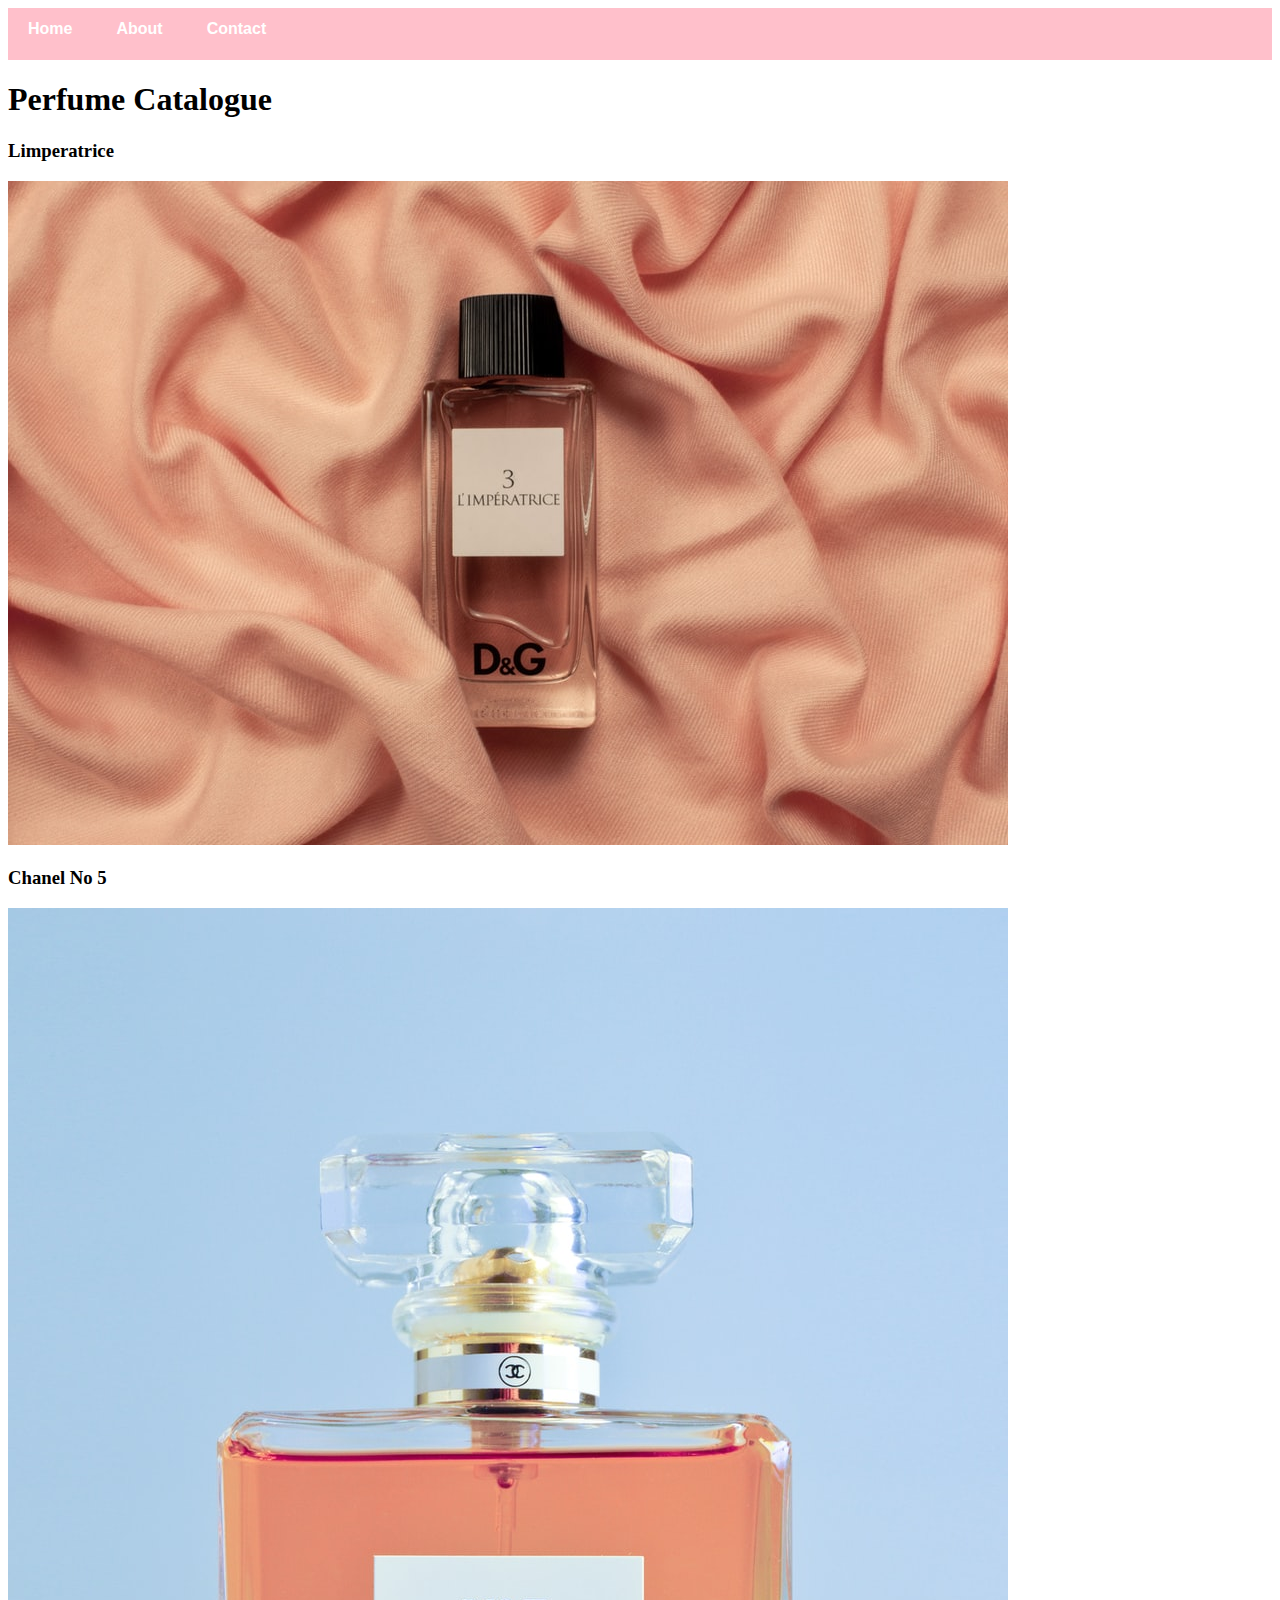
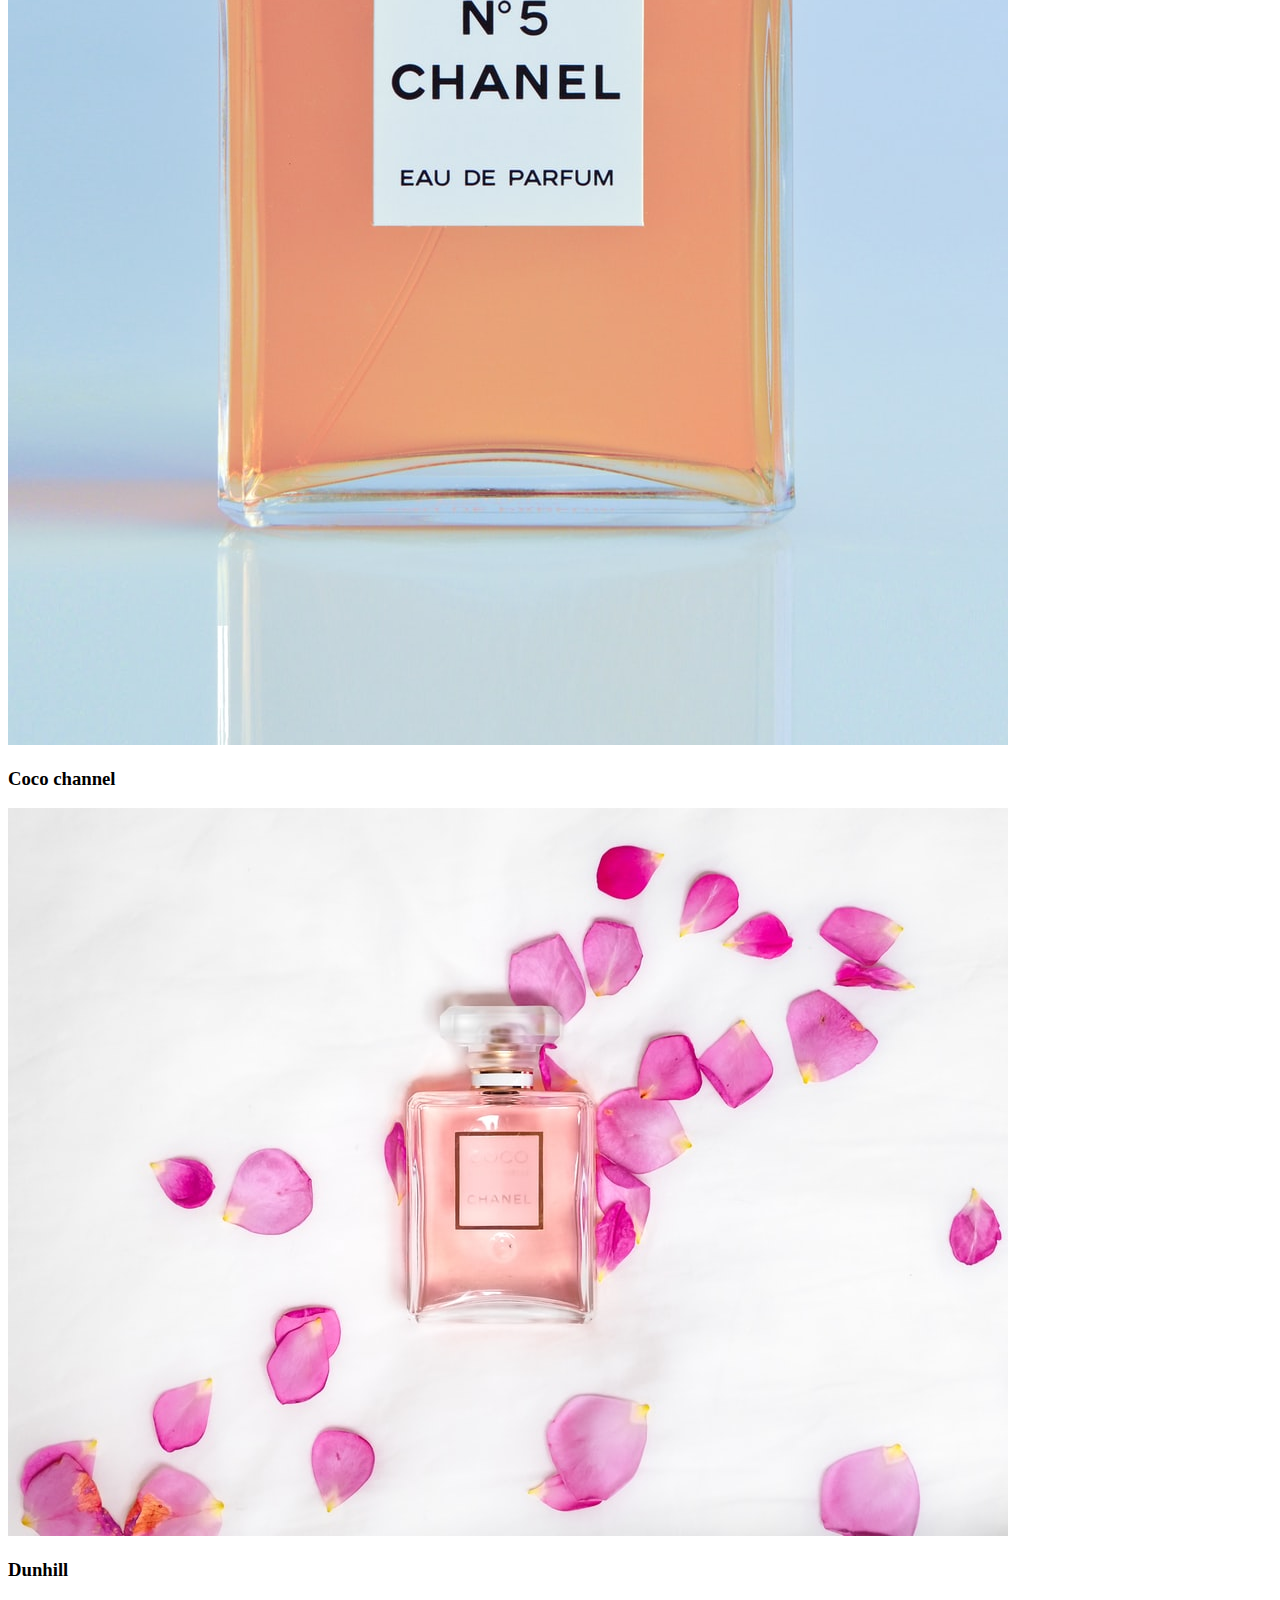
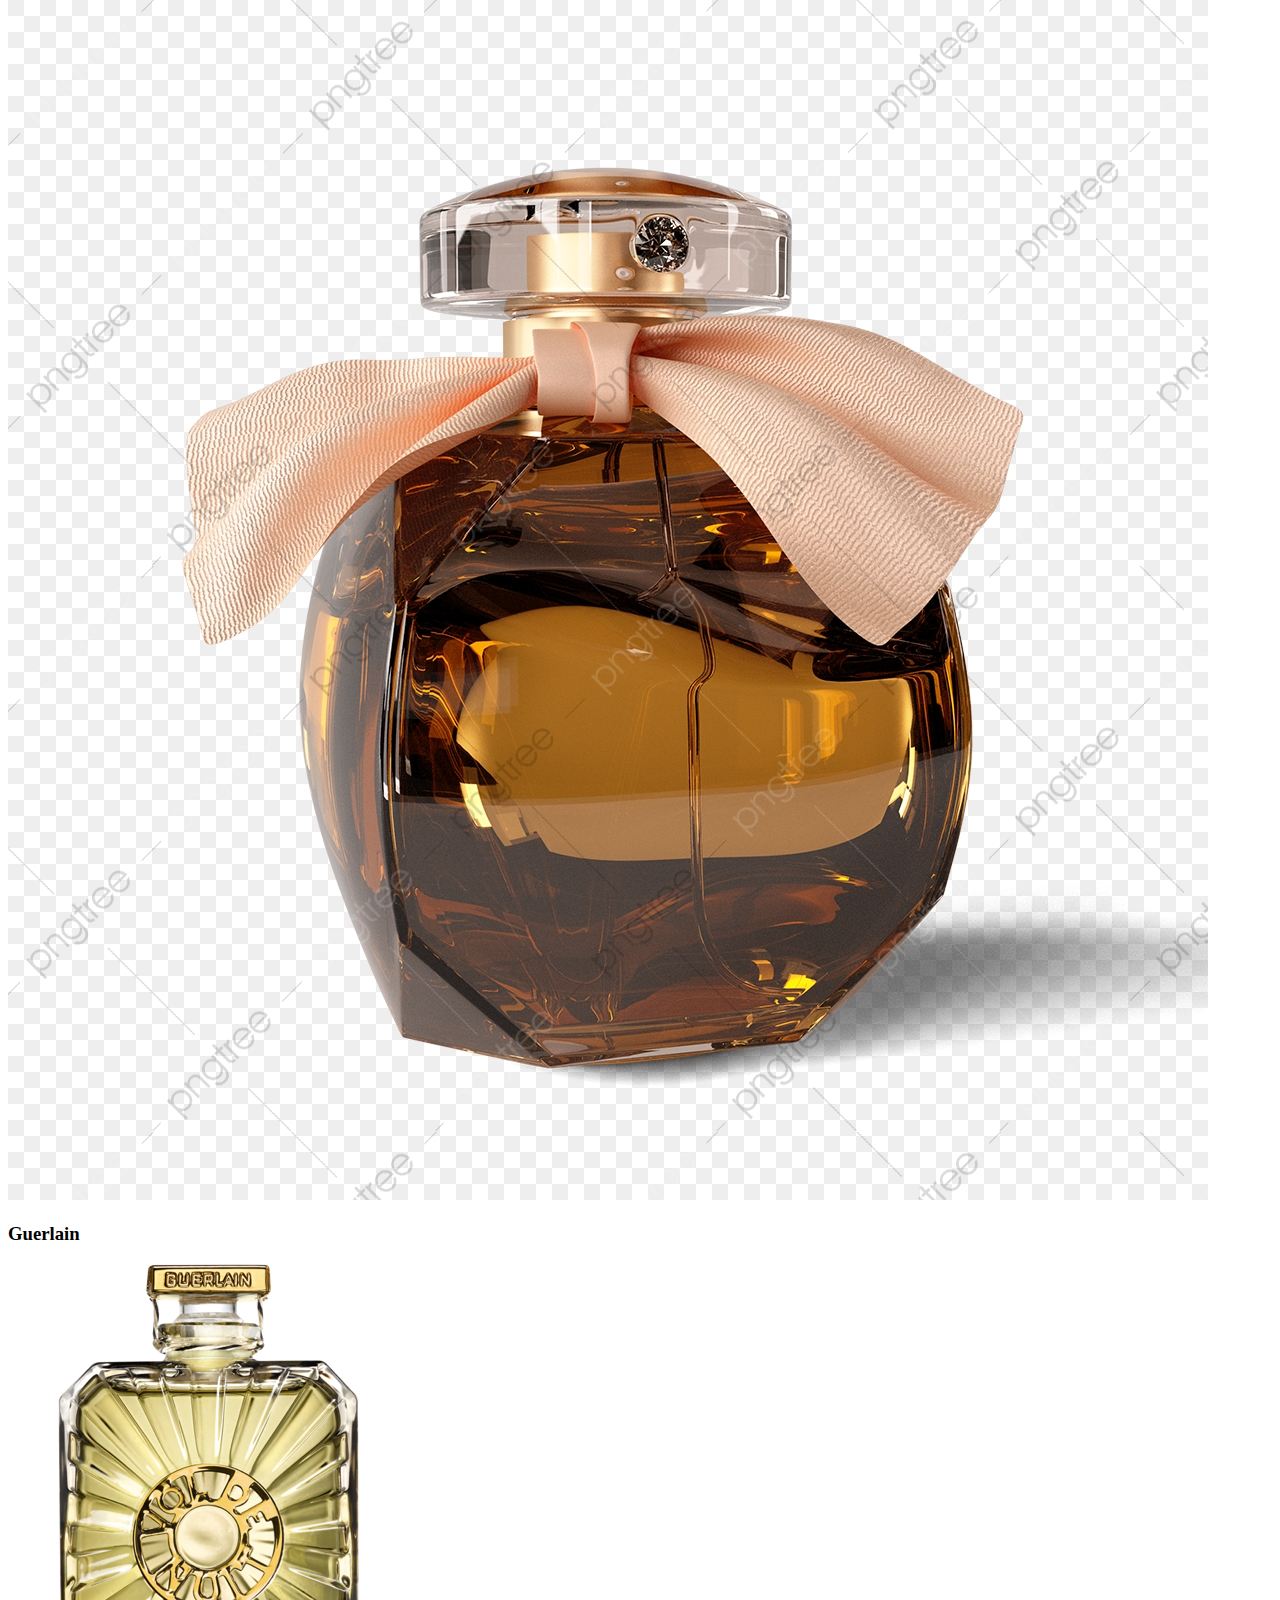
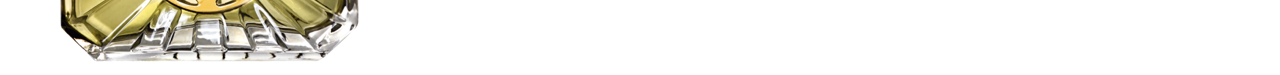
<file: index.html>
<!DOCTYPE html>
<html>
    <head>
        <link rel="stylesheet" href="style.css"
    </head>
    <body>
    <div id="menu">
        <a href="index.html">Home</a>
        <a href="about.html">About</a>
        <a href="contact.html">Contact</a>
    </div>
        
        <h1>Perfume Catalogue</h1>
        <div class="gallery">
            <h3>Limperatrice</h3>
            <a href="product1.html"><img src="Perfume Catalogue/perfume1.jpg" /></a>
            <h3>Chanel No 5</h3>
            <a href="product2.html"><img src="Perfume Catalogue/perfume2 (2).jpg" /></a>
            <h3>Coco channel</h3>
            <a href="product3.html"><img src="Perfume Catalogue/perfume3.jpg" /></a>
            <h3>Dunhill</h3>
            <a href="product4.html"><img src="Perfume Catalogue/perfume4.jpg" /></a>
            <h3>Guerlain</h3>
            <a href="product5.html"><img src="Perfume Catalogue/perfume5.png" /></a>
        </div>
    </body>
</html>
</file>
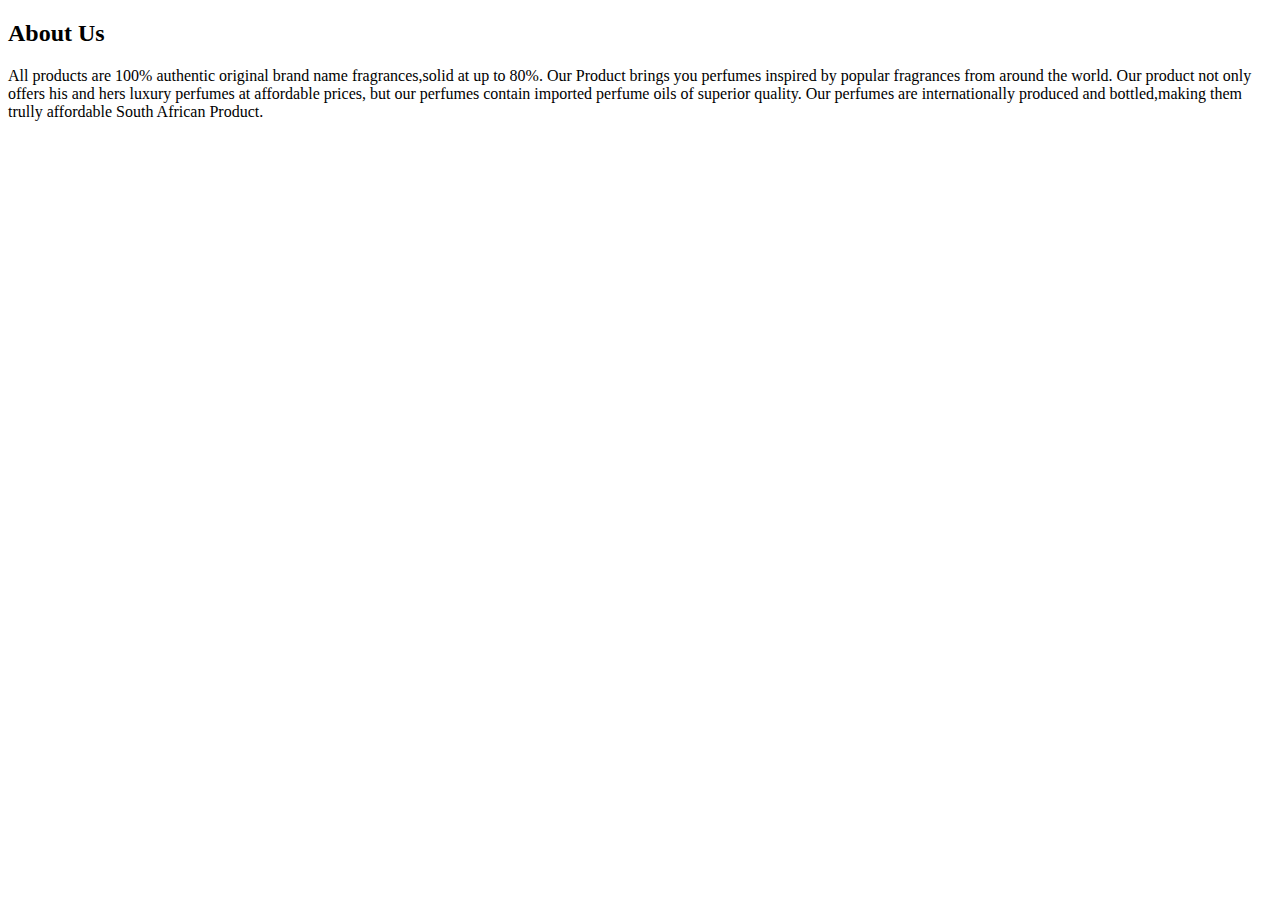
<file: about.html>
<!DOCTYPE html>
<html>
    <head>
        <link rel="stylesheet" href="style.css"

    </head>
    <body>
        <h2>About Us</h2>
        <p>All products are 100% authentic original brand name fragrances,solid at up to 80%. Our Product brings you perfumes inspired by popular fragrances from around the world. Our product not only offers his and hers luxury perfumes at affordable prices, but our perfumes contain imported perfume oils of superior quality. Our perfumes are internationally produced and bottled,making them trully affordable South African Product. </p>
        
        </div>

    </body>
</html>
</file>
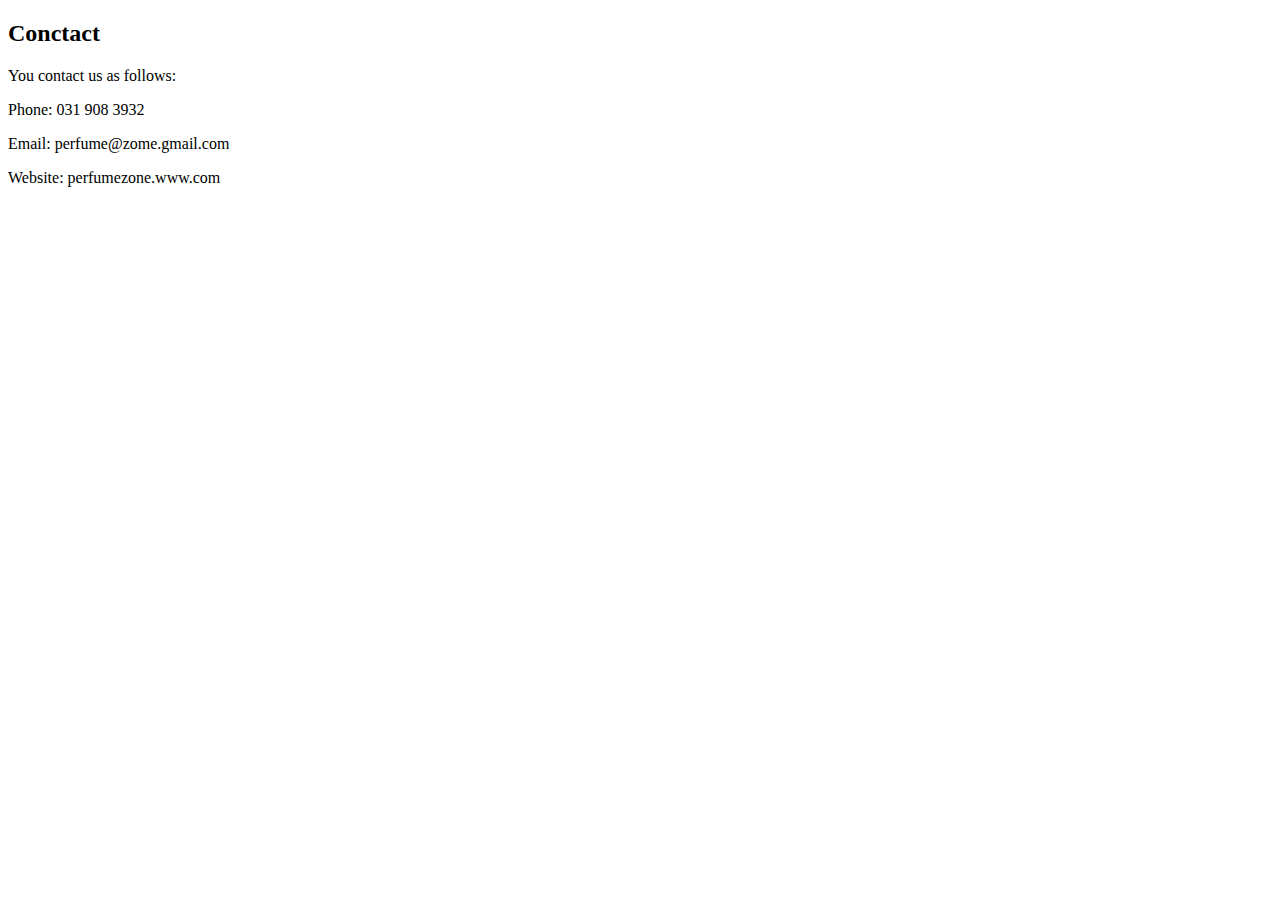
<file: contact.html>
<!DOCTYPE html>
<html>
    <head>
        <link rel="stylesheet" href="style.css"

    </head>
    <body>
        <h2>Conctact</h2>
        <p>You contact us as follows:</p>
        <p>Phone: 031 908 3932</p>
        <p>Email: perfume@zome.gmail.com</p>
        <p>Website: perfumezone.www.com</p>


        
        </div>

    </body>
</html>
</file>
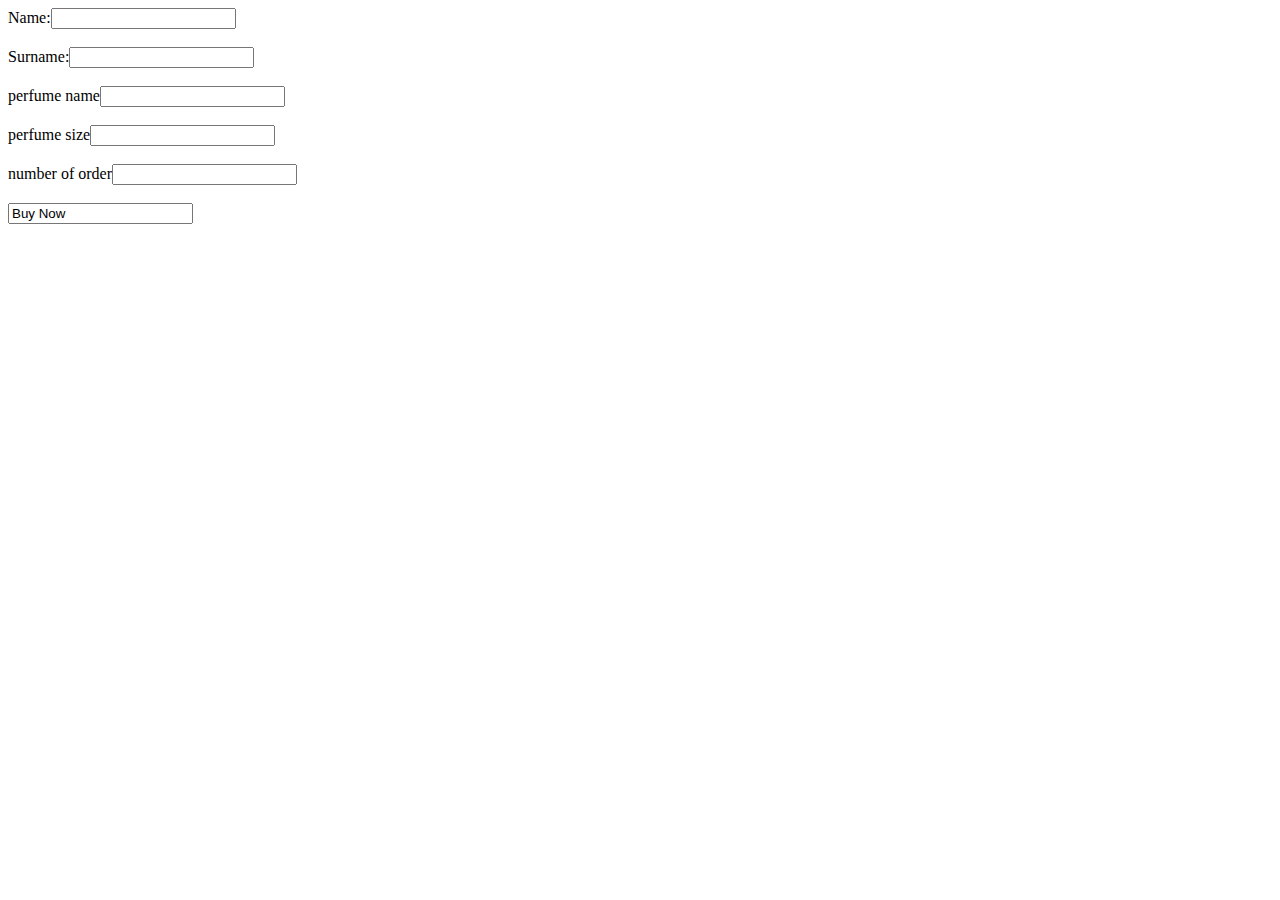
<file: form.html>
<!DOCTYPE html>
<html>
    <head>

    </head>
    <body>
        <form>
            <label for="Name">Name:</label><input type="text" id="Name"/>
            <br/><br/>
            <label for="Surname">Surname:</label><input type="text" id="surname"/>
            <br/><br/>
            <label for="Perfume name">perfume name</label><input type="text" id="perfume name" />
            
            <br/><br/>
            <label for="perfume size">perfume size</label><input type="text" id="perfume size"/>
            
            <br/><br/>
            <label for="number of order">number of order</label><input type="text" id="number of order"/>
            <br/><br/>
            <input type="Buy Now" value="Buy Now"/>
            
        </form>
    </body>
</html>
</file>
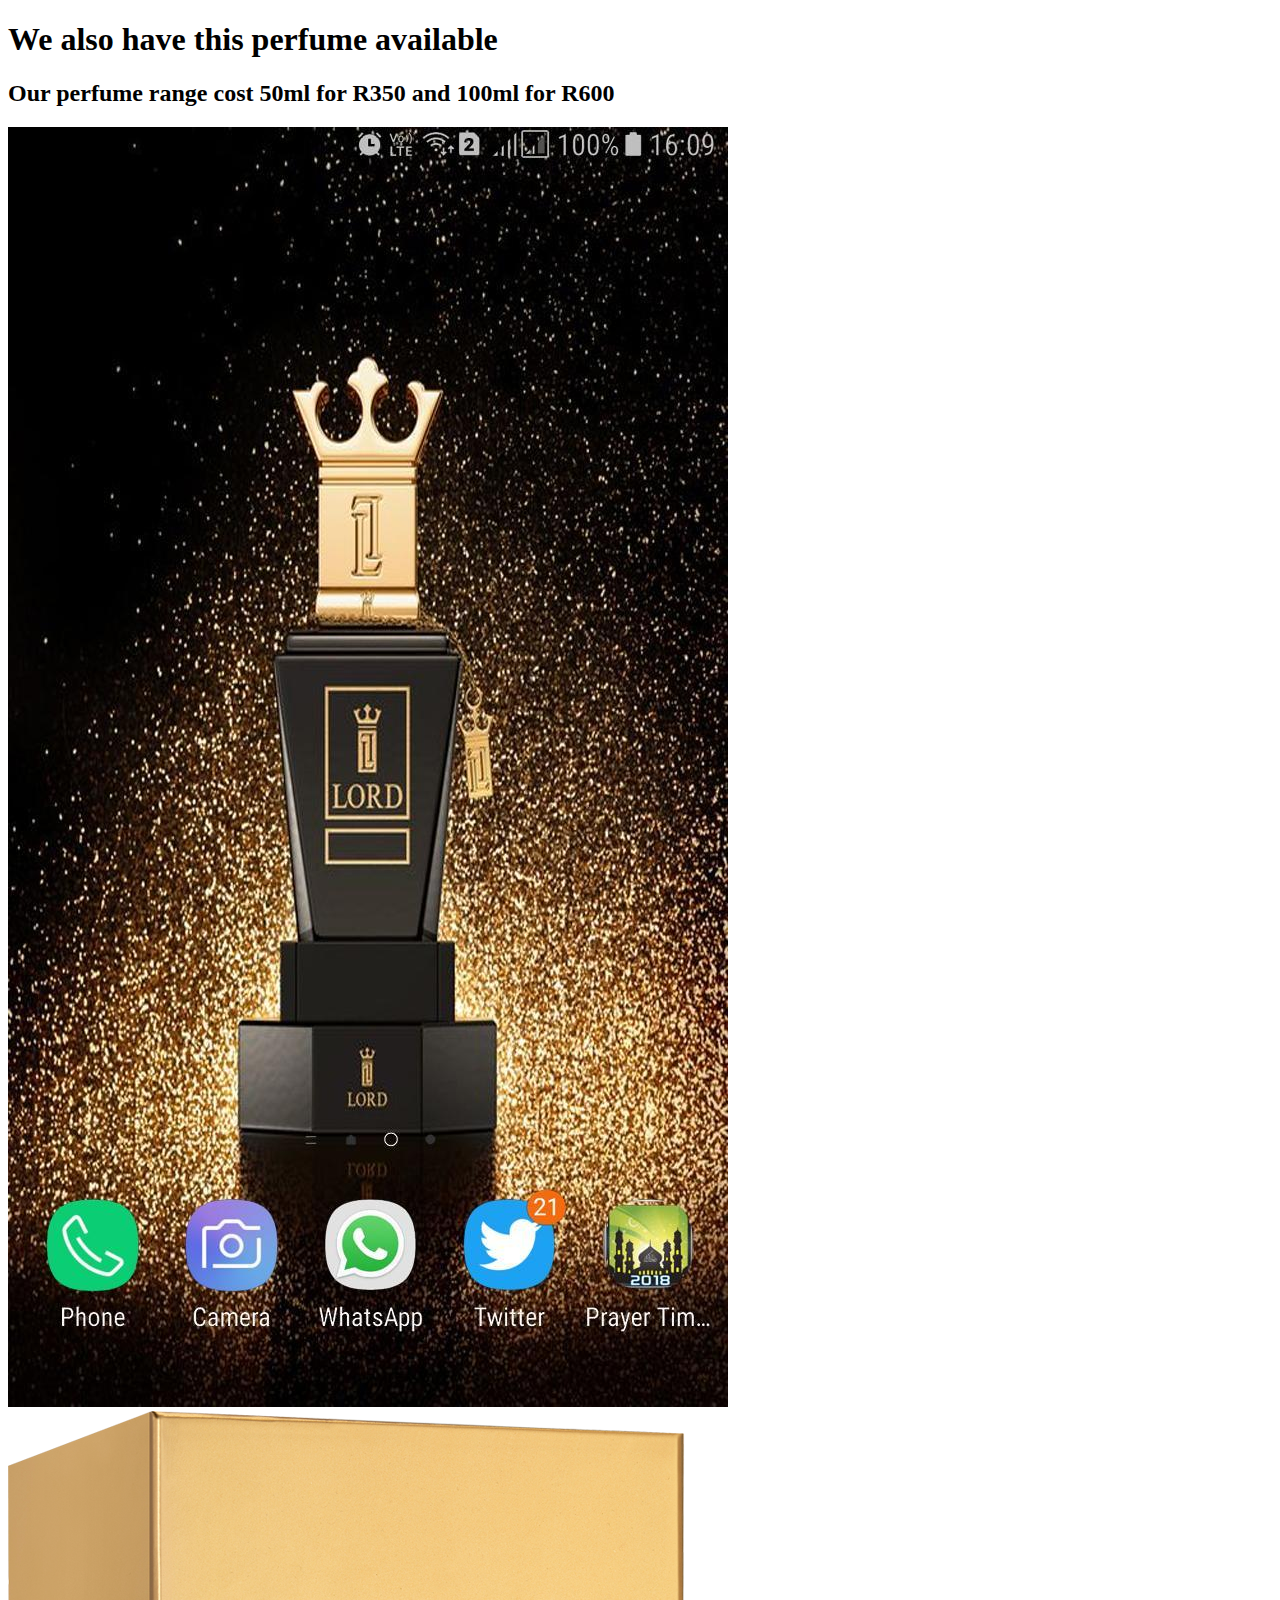
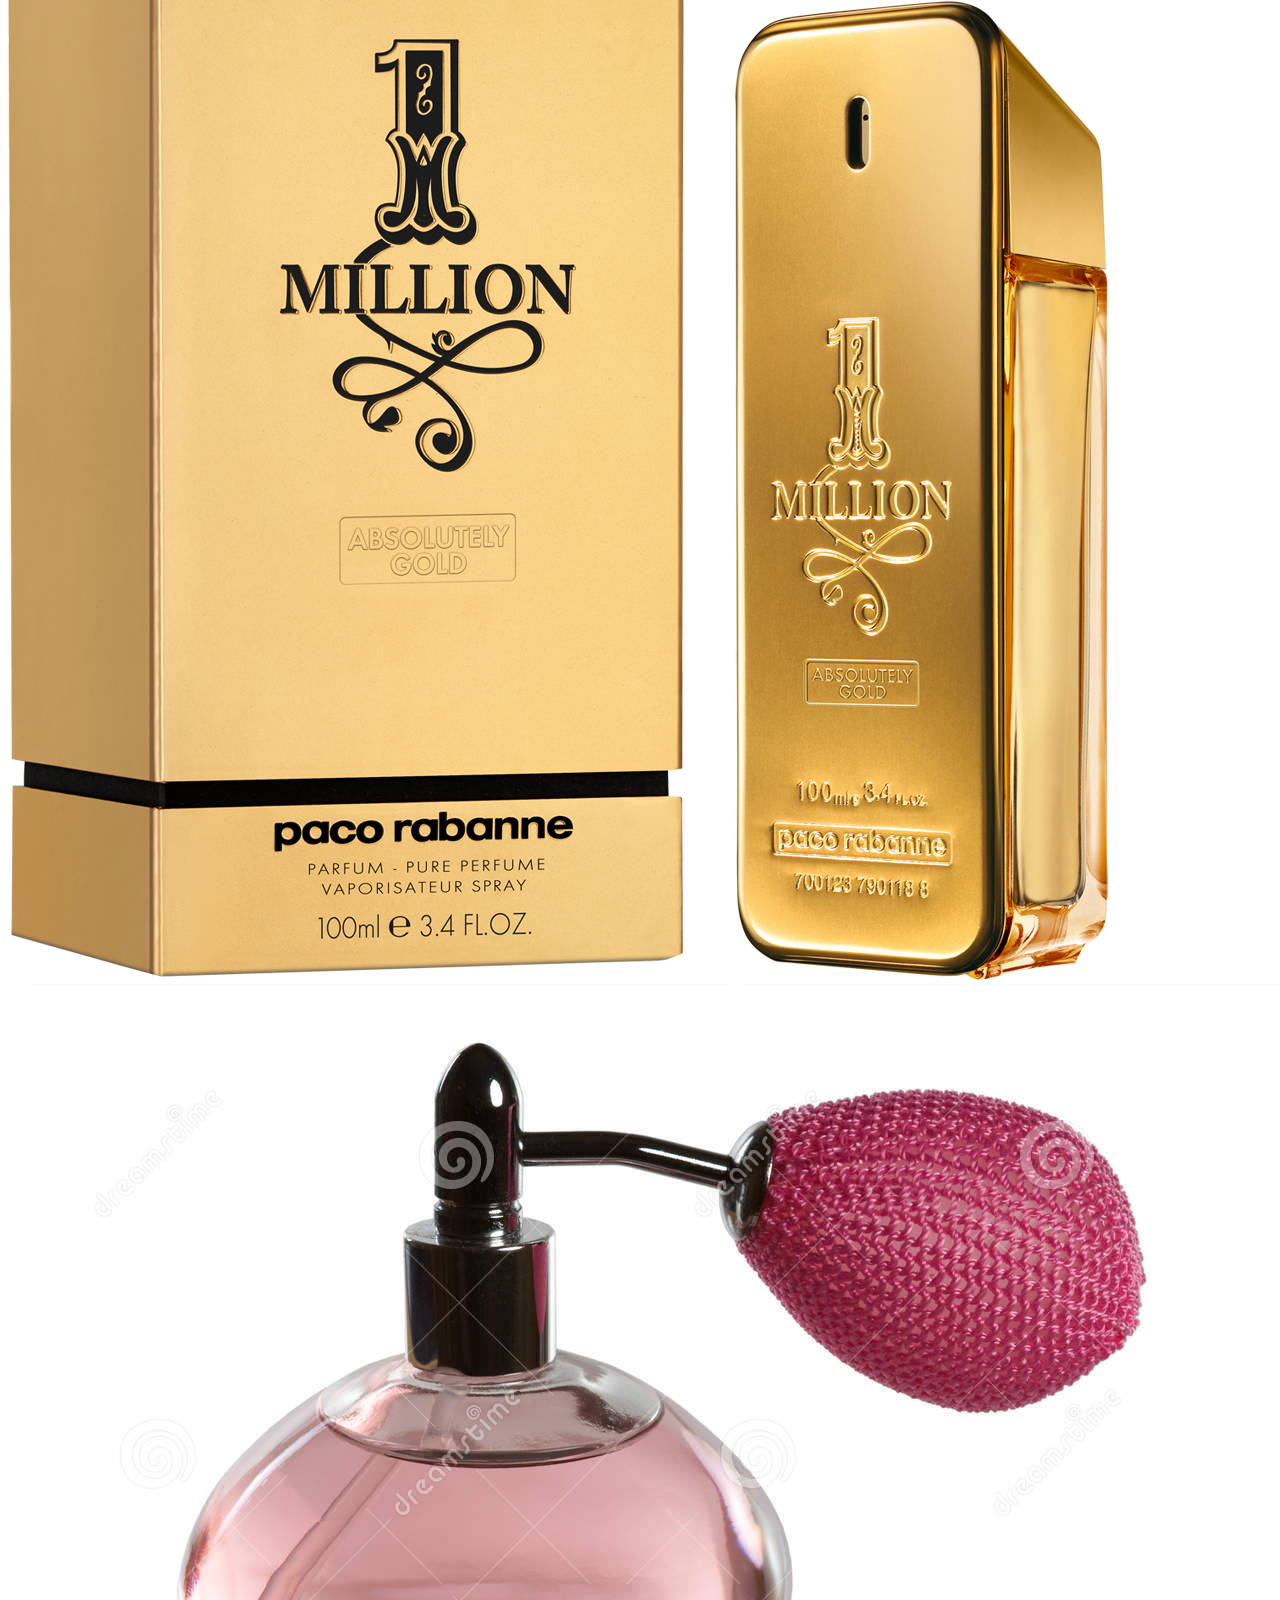
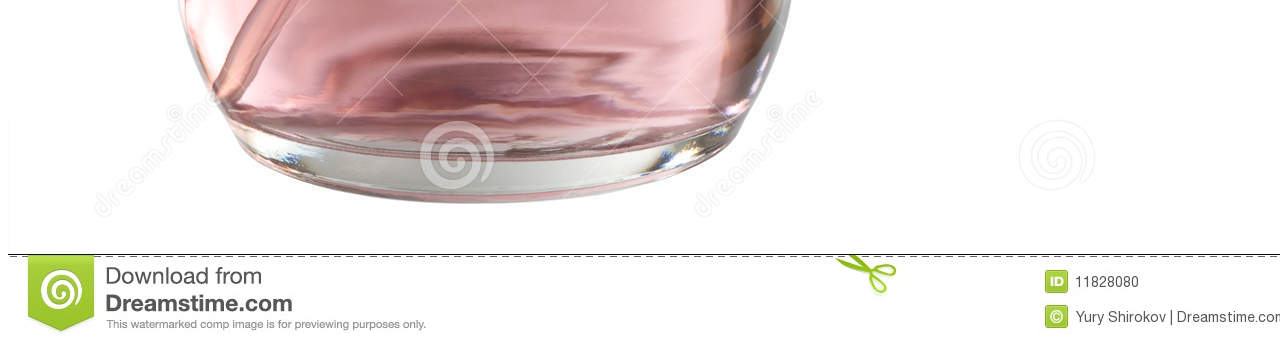
<file: moreproduct.html>
<!DOCTYPE html>
<html>
    <head>
        <link rel="stylesheet" href="style.css"

    </head>
    <body>
        <h1>We also have this perfume available</h1>
        <h2>Our perfume range cost 50ml for R350 and 100ml for R600</h2>
        <img src="Perfume Catalogue/perfume6.jpg"/>
        <img src="Perfume Catalogue/perfume9.png" />
        <img src="Perfume Catalogue/pink-perfume-.jpg"/>

    </body>
</html>
</file>
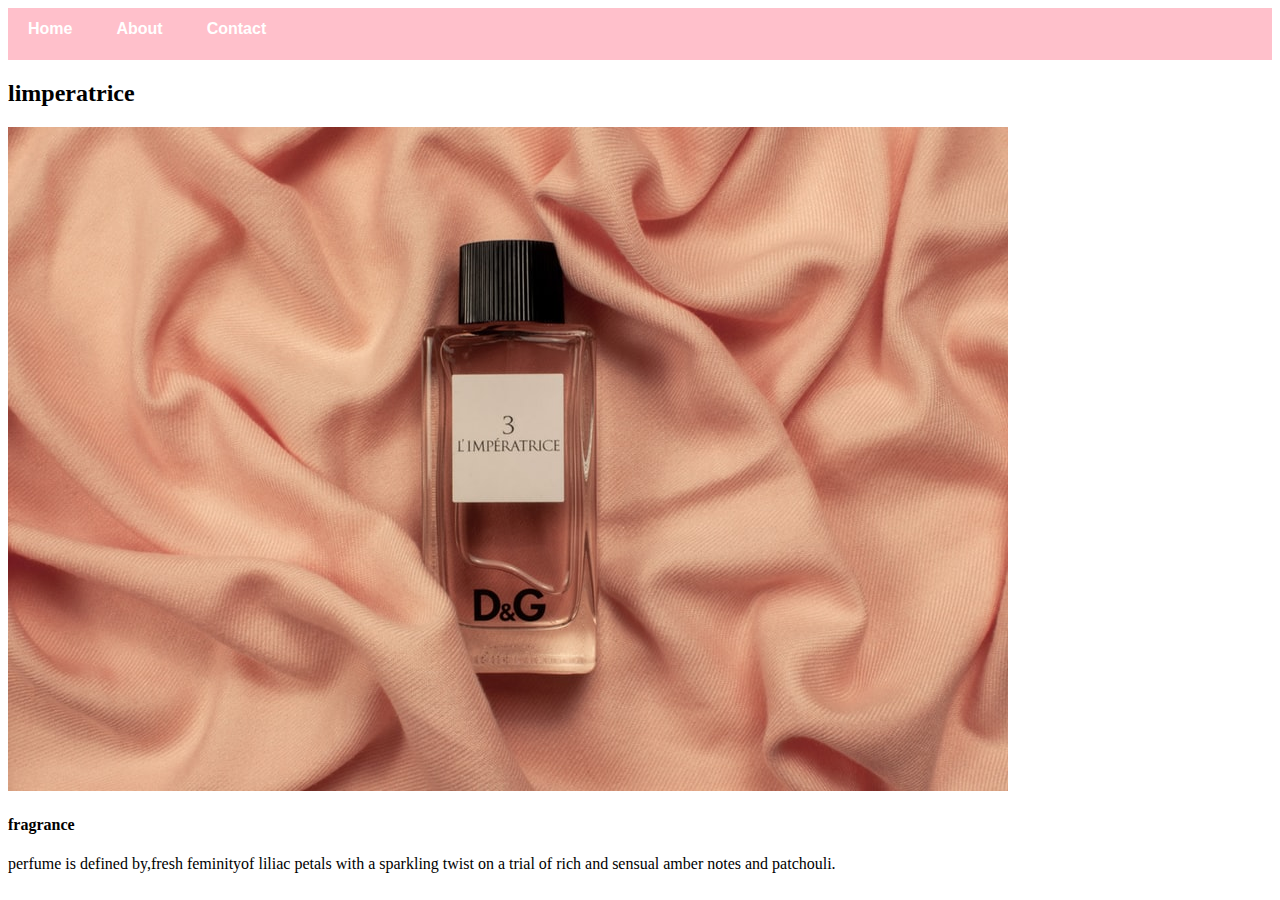
<file: product1.html>
<!DOCTYPE html>
<html>
    <head>
        <link rel="stylesheet" href="style.css"

    </head>
    <body>
        <div id="menu">
            <a href="index.html">Home</a>
            <a href="about.html">About</a>
            <a href="contact.html">Contact</a>
        </div>
        <h2>limperatrice</h2>
        <div class="gallery">
            <img src="Perfume Catalogue/perfume1.jpg" />
            <h4>fragrance</h4>
            <p>perfume is defined by,fresh feminityof liliac petals with a sparkling twist on a trial of rich and sensual amber notes and patchouli. </p>
        
        </div>

    </body>
</html>
</file>
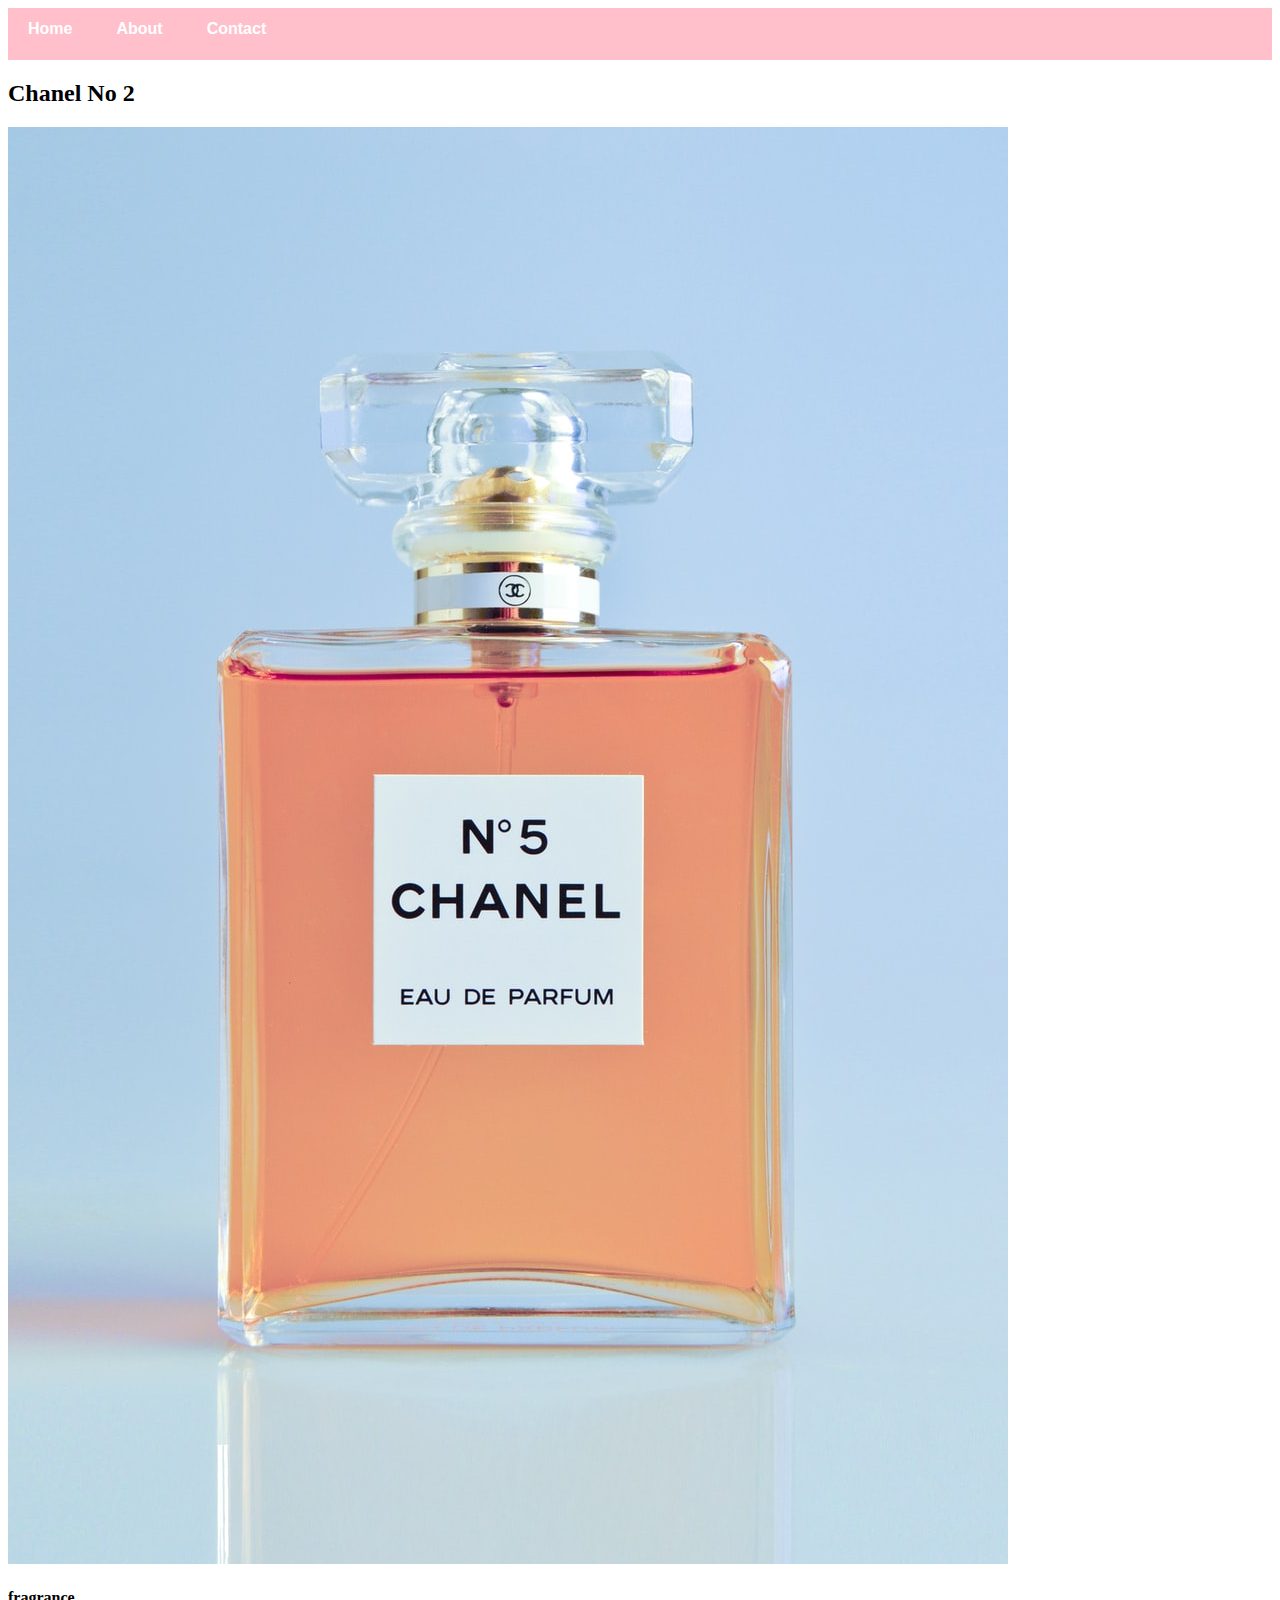
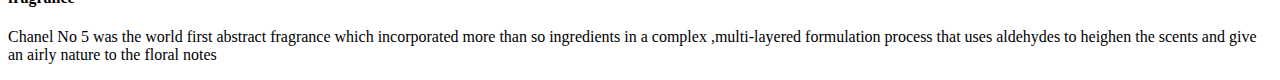
<file: product2.html>
<!DOCTYPE html>
<html>
    <head>
        <link rel="stylesheet" href="style.css"

    </head>
    <body>
        <div id="menu">
            <a href="index.html">Home</a>
            <a href="about.html">About</a>
            <a href="contact.html">Contact</a>
        </div>
        <h2>Chanel No 2</h2>
        <div class="gallery">
            <img src="Perfume Catalogue/perfume2 (2).jpg"/>
            <h4>fragrance</h4>
            <p>Chanel No 5 was the world first abstract fragrance which incorporated more than so ingredients in a complex ,multi-layered formulation process that uses aldehydes to heighen the scents and give an airly nature to the floral notes </p>
        </div>
    </body>
</html>
</file>
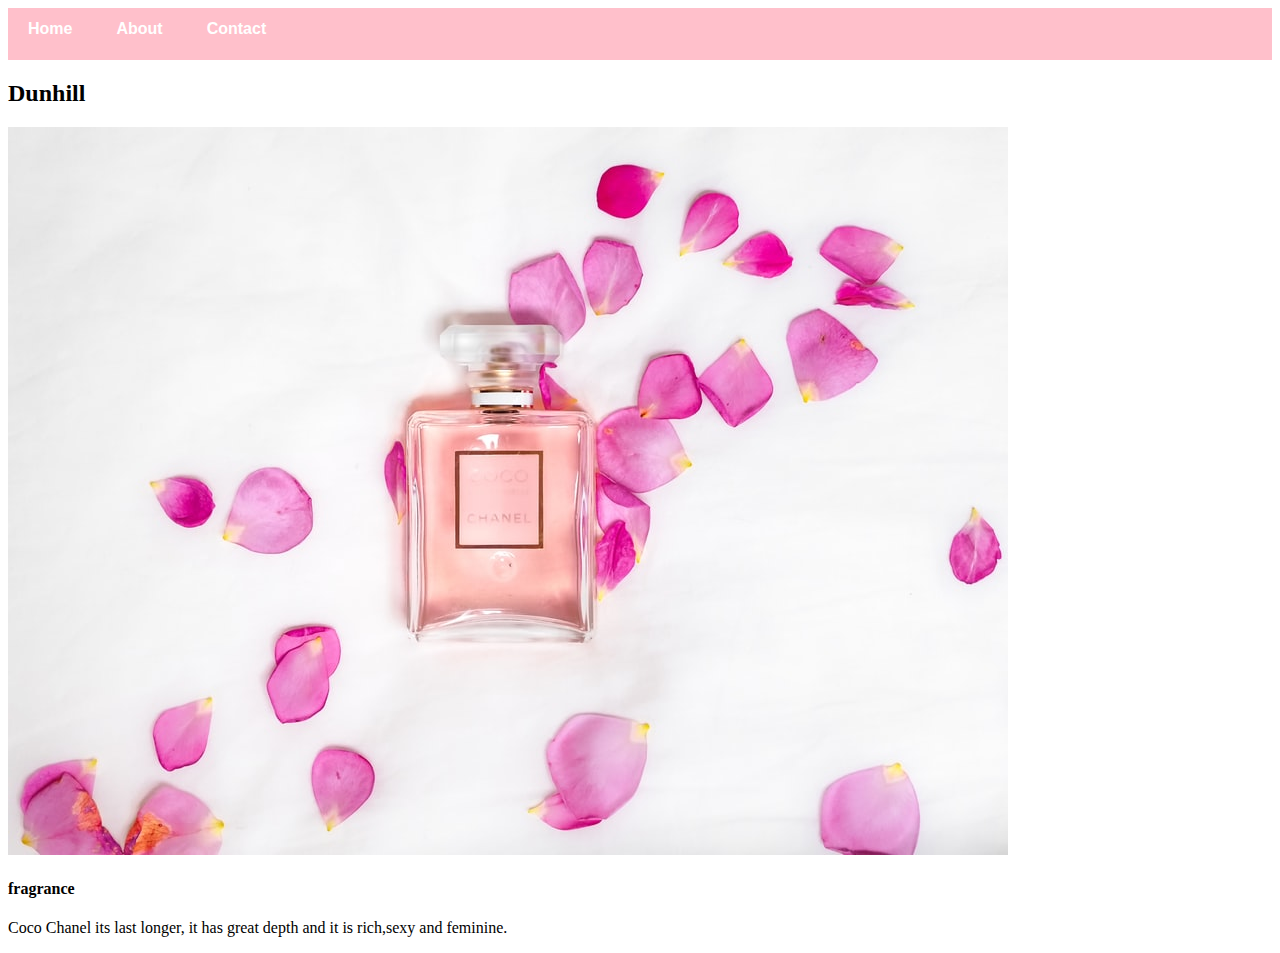
<file: product3.html>
<!DOCTYPE html>
<html>
    <head>
        <link rel="stylesheet" href="style.css"

    </head>
    <body>
        <div id="menu">
            <a href="index.html">Home</a>
            <a href="about.html">About</a>
            <a href="contact.html">Contact</a>
        </div>
        <h2>Dunhill</h2>
        <div class="gallery">
            <img src="Perfume Catalogue/perfume3.jpg" />
            <h4>fragrance</h4>
            <p>Coco Chanel its last longer, it has great depth and it is rich,sexy and feminine. </p>
        </div>
    </body>
</html>
</file>
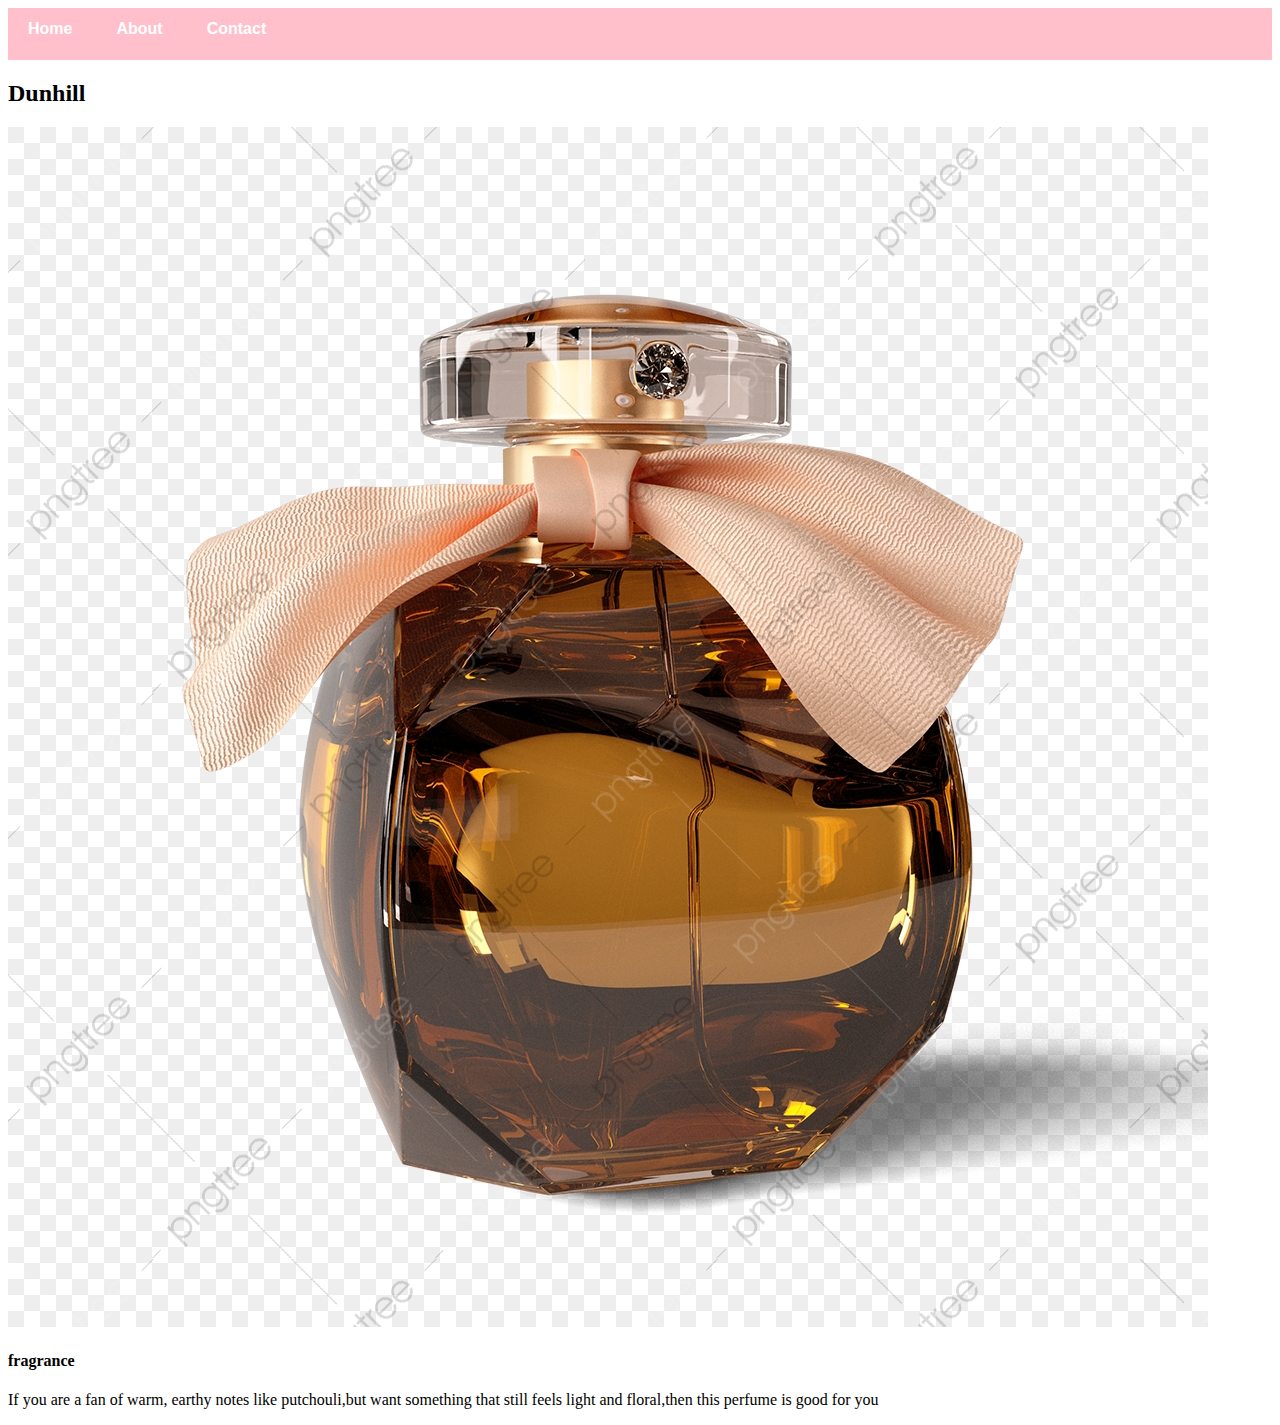
<file: product4.html>
<!DOCTYPE html>
<html>
    <head>
        <link rel="stylesheet" href="style.css"

    </head>
    <body>
        <div id="menu">
            <a href="index.html">Home</a>
            <a href="about.html">About</a>
            <a href="contact.html">Contact</a>
        </div>
        <h2>Dunhill</h2>
        <div class="gallery">
            <img src="Perfume Catalogue/perfume4.jpg" />
            <h4>fragrance</h4>
            <p>If you are a fan of warm, earthy notes like putchouli,but want something that still feels light and floral,then this perfume is good for you </p>
        </div>
    </body>
</html>
</file>
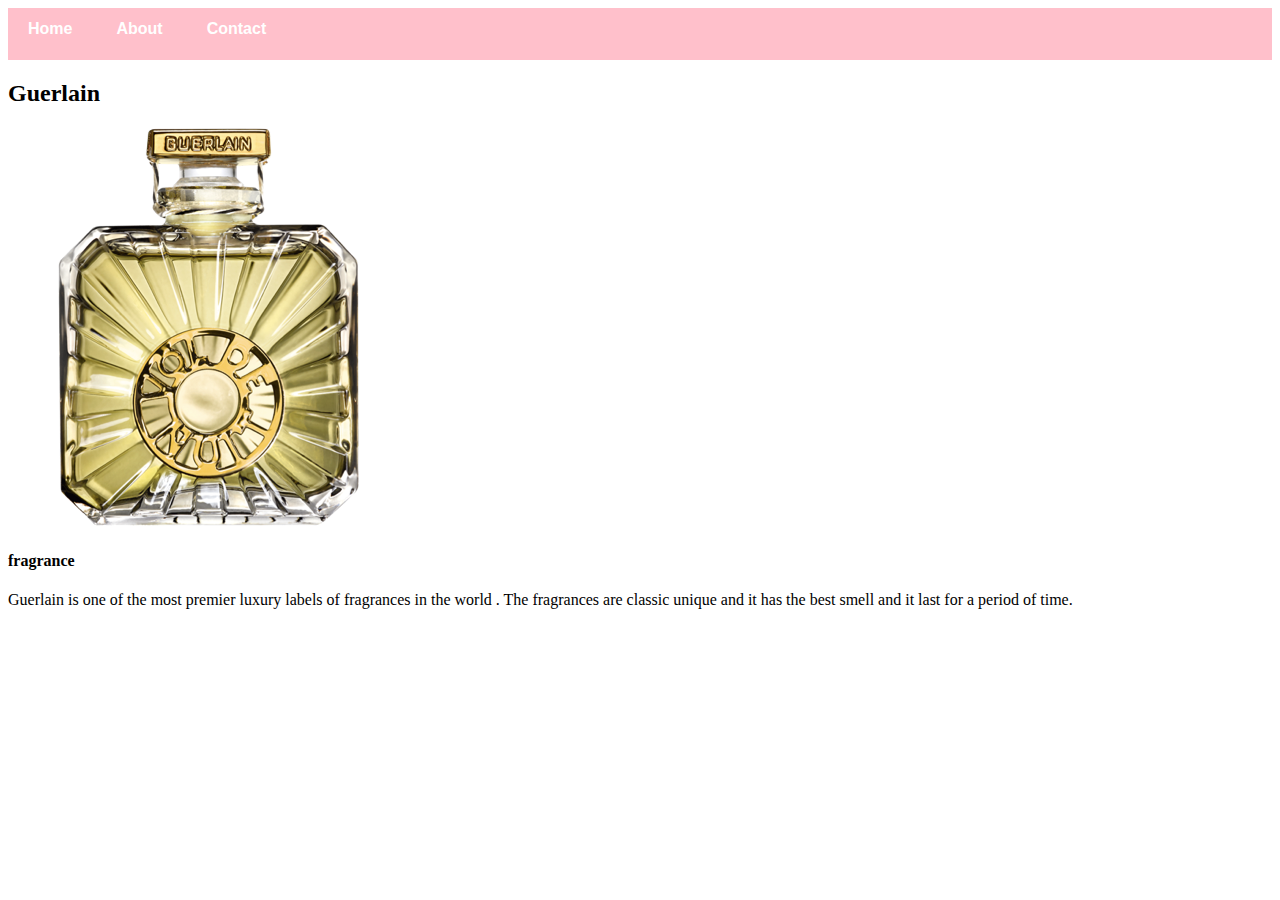
<file: product5.html>
<!DOCTYPE html>
<html>
    <head>
        <link rel="stylesheet" href="style.css"

    </head>
    <body>
        <div id="menu">
            <a href="index.html">Home</a>
            <a href="about.html">About</a>
            <a href="contact.html">Contact</a>
        </div>
        <h2>Guerlain</h2>
        <div class="gallery">
            <img src="Perfume Catalogue/perfume5.png" />
            <h4>fragrance</h4>
            <p>Guerlain is one of the most premier luxury labels of fragrances in the world . The fragrances are classic unique and it has the best smell and it last for a period of time. </p>
        
        </div>

    </body>
</html>
</file>
<file: style.css>
.gallery img{
    width:100;
}
#menu{
    width:100%;
    height:40px;
    background-color: pink;
    padding-top: 12px;
}
#menu a{
    color: #ffffff;
    font-family: Helvetica,sans-serif;
    text-decoration: none;
    font-weight: 800;

    padding-left: 20PX;
    padding-right: 20px;
}
#menu a:havor{
    color: 5077bd;
}
th{
    font-weight: 800;
}
</file>
